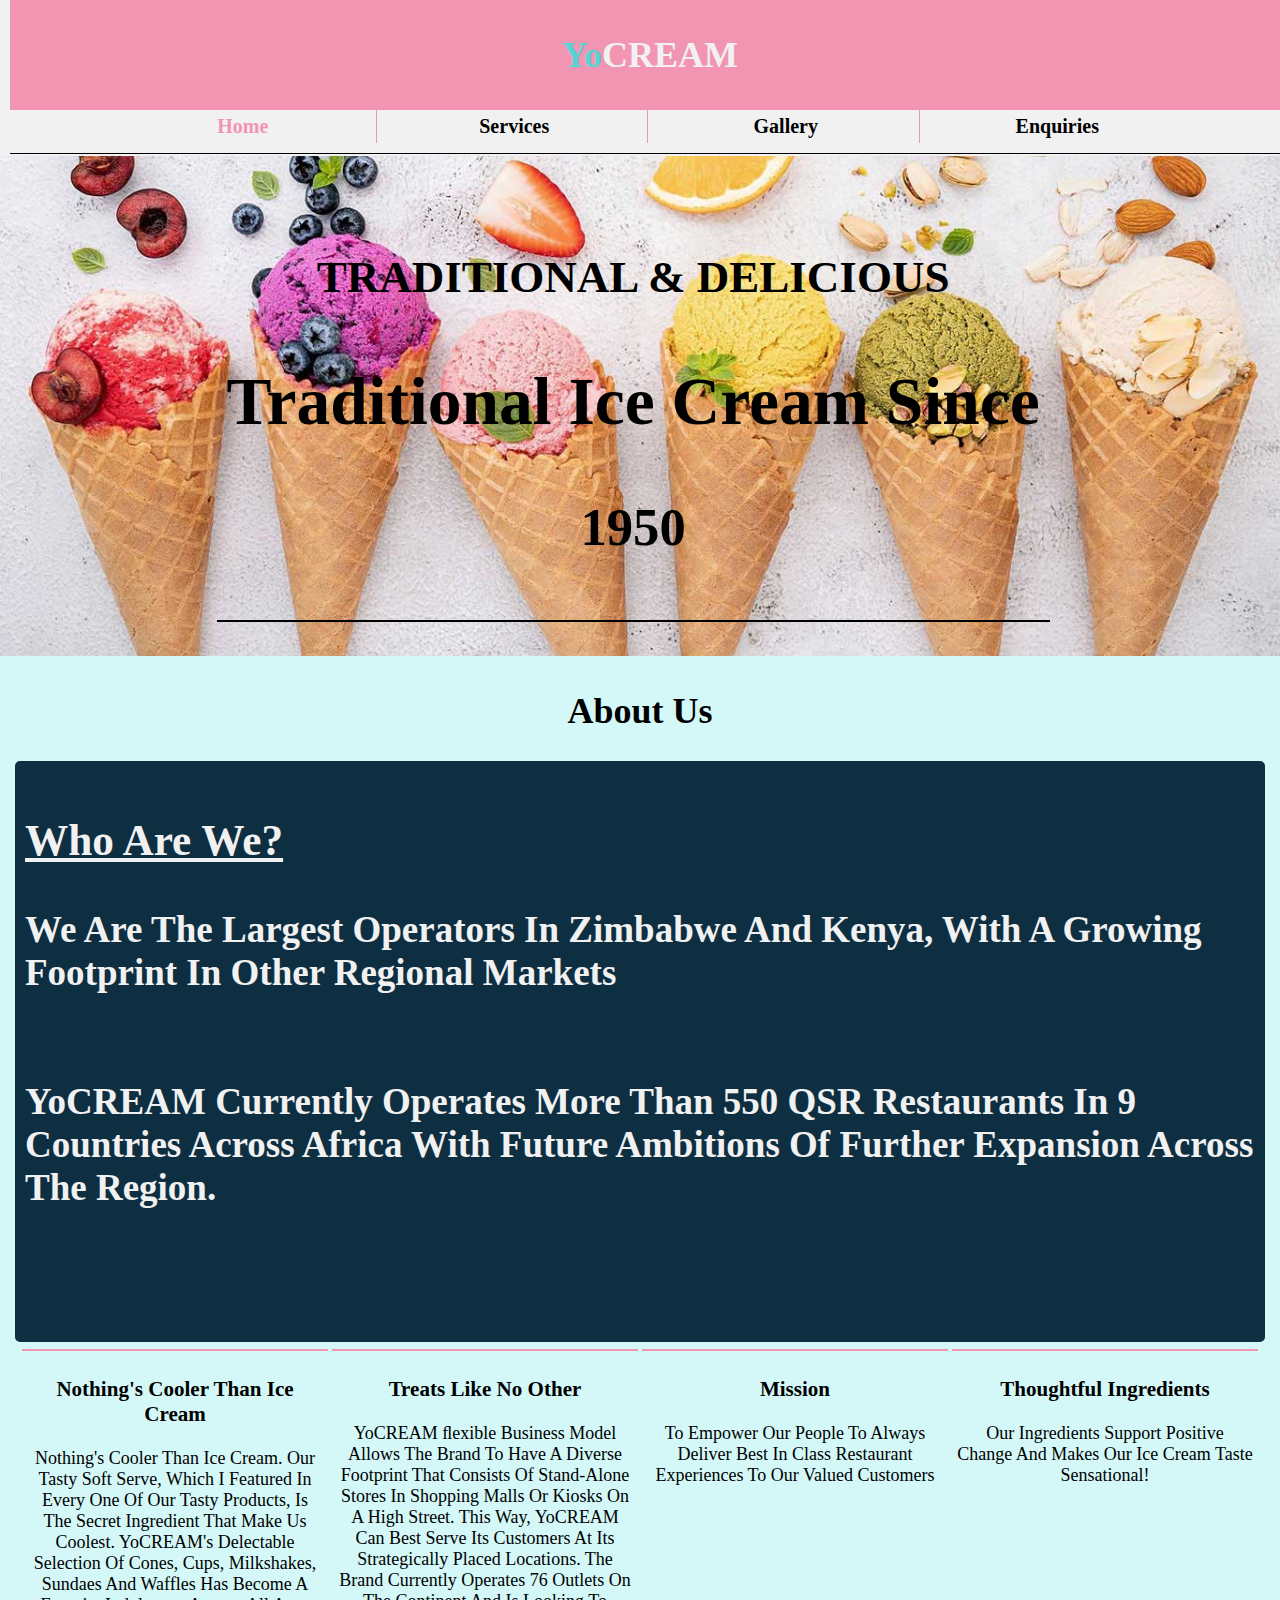
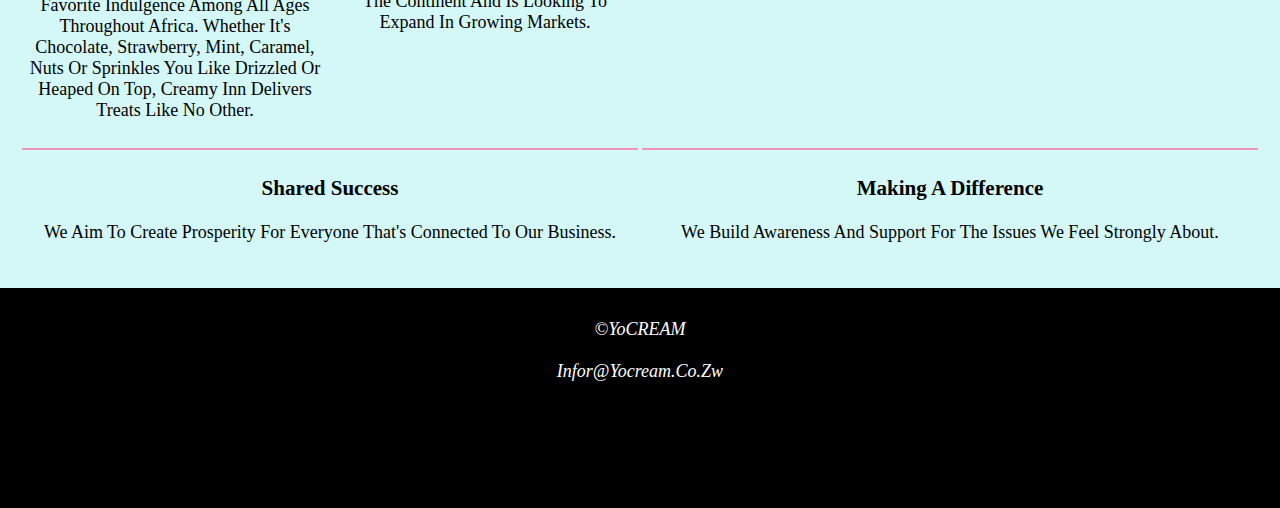
<file: index.html>
<!DOCTYPE html>
<html>
<head>
    <meta charset="utf-8">
    <meta name="viewport" content="width=device-width, initial-scale=1.0">
    <link rel="stylesheet" href="css/style.css">
    <title>Home</title>
</head>
<body class="b1">
    <header>
        <div class="logo">
            <h1 class="lit">Yo</h1><h1>CREAM</h1>
        </div>
        <nav class="navbar">
            <a href="index.html" class="active">Home</a>
            <a href="services.html">Services</a>
            <a href="gallery.html">Gallery</a>
            <a href="enquiry.html">Enquiries</a>
        </nav>
    </header>
    <!--Nav ends-->
    <main>
        <!--Intro starts-->
        <div class="intro">
            <img src="img/carousel-2.jpg" alt="pic">
            <div id="intro-cont">
                <h4>TRADITIONAL & DELICIOUS</h4>
                <h2>Traditional Ice Cream Since</h2>
                <h3>1950</h3>
            </div>
        </div>
        <!--Intro ends-->
        <!--About starts-->
        <div id="home-cont">
            <center>
                <h1>About Us</h1>
            </center>
            <div class="row">
                <div class="content">
                   <h3><u>Who are we?</u></h3>
                   <p>
                    We are the largest operators in Zimbabwe and Kenya, 
                    with a growing footprint in other Regional Markets<br><br><br>
                    YoCREAM currently operates more than 550 QSR restaurants in 9 countries 
                    across Africa with future ambitions of further expansion across the region.<br><br><br>
                   </p>
               </div>
               <div class="box-container">
                   <div class="box">
                       <h3>Nothing's cooler than ice cream</h3>
                       <p>
                        Nothing's cooler than ice cream. Our tasty soft serve, 
                        which i featured in every one of our tasty products, 
                        is the secret ingredient that make us coolest. YoCREAM's 
                        delectable selection of cones, cups, milkshakes, sundaes 
                        and waffles has become a favorite indulgence among all ages 
                        throughout Africa. Whether it's chocolate, strawberry, mint, 
                        caramel, nuts or sprinkles you like drizzled or heaped on top, 
                        Creamy Inn delivers treats like no other.
                       </p>
                   </div>
                   <div class="box">
                       <h3>Treats like no other</h3>
                       <p>
                        YoCREAM ﬂexible business model allows the brand to have a 
                        diverse footprint that consists of stand-alone stores in shopping 
                        malls or kiosks on a high street. This way, YoCREAM can best 
                        serve its customers at its strategically placed locations. The brand 
                        currently operates 76 outlets on the continent and is looking to expand in growing markets.
                       </p>
                   </div>
                   <div class="box">
                       <h3>Mission </h3>
                       <p>To empower our people to always deliver best in class restaurant experiences to our valued customers</p>
                   </div>
                   <div class="box">
                       <h3>Thoughtful Ingredients</h3>
                       <p>Our ingredients support positive change and makes our ice cream taste sensational!</p>
                   </div>
                   <div class="box">
                    <h3>Shared Success</h3>
                    <p>We aim to create prosperity for everyone that's connected to our business.</p>
                   </div>
                   <div class="box">
                    <h3>Making a Difference</h3>
                    <p>We build awareness and support for the issues we feel strongly about.</p>
                   </div>
               </div>
           </div>
        </div>
        <footer>
            <address>
                <center>
                <br>&copy;YoCREAM <br>
                <br>infor@yocream.co.zw <br>
                </center>
            </address>
        </footer>
    </main>
    
</body>
</html>
</file>
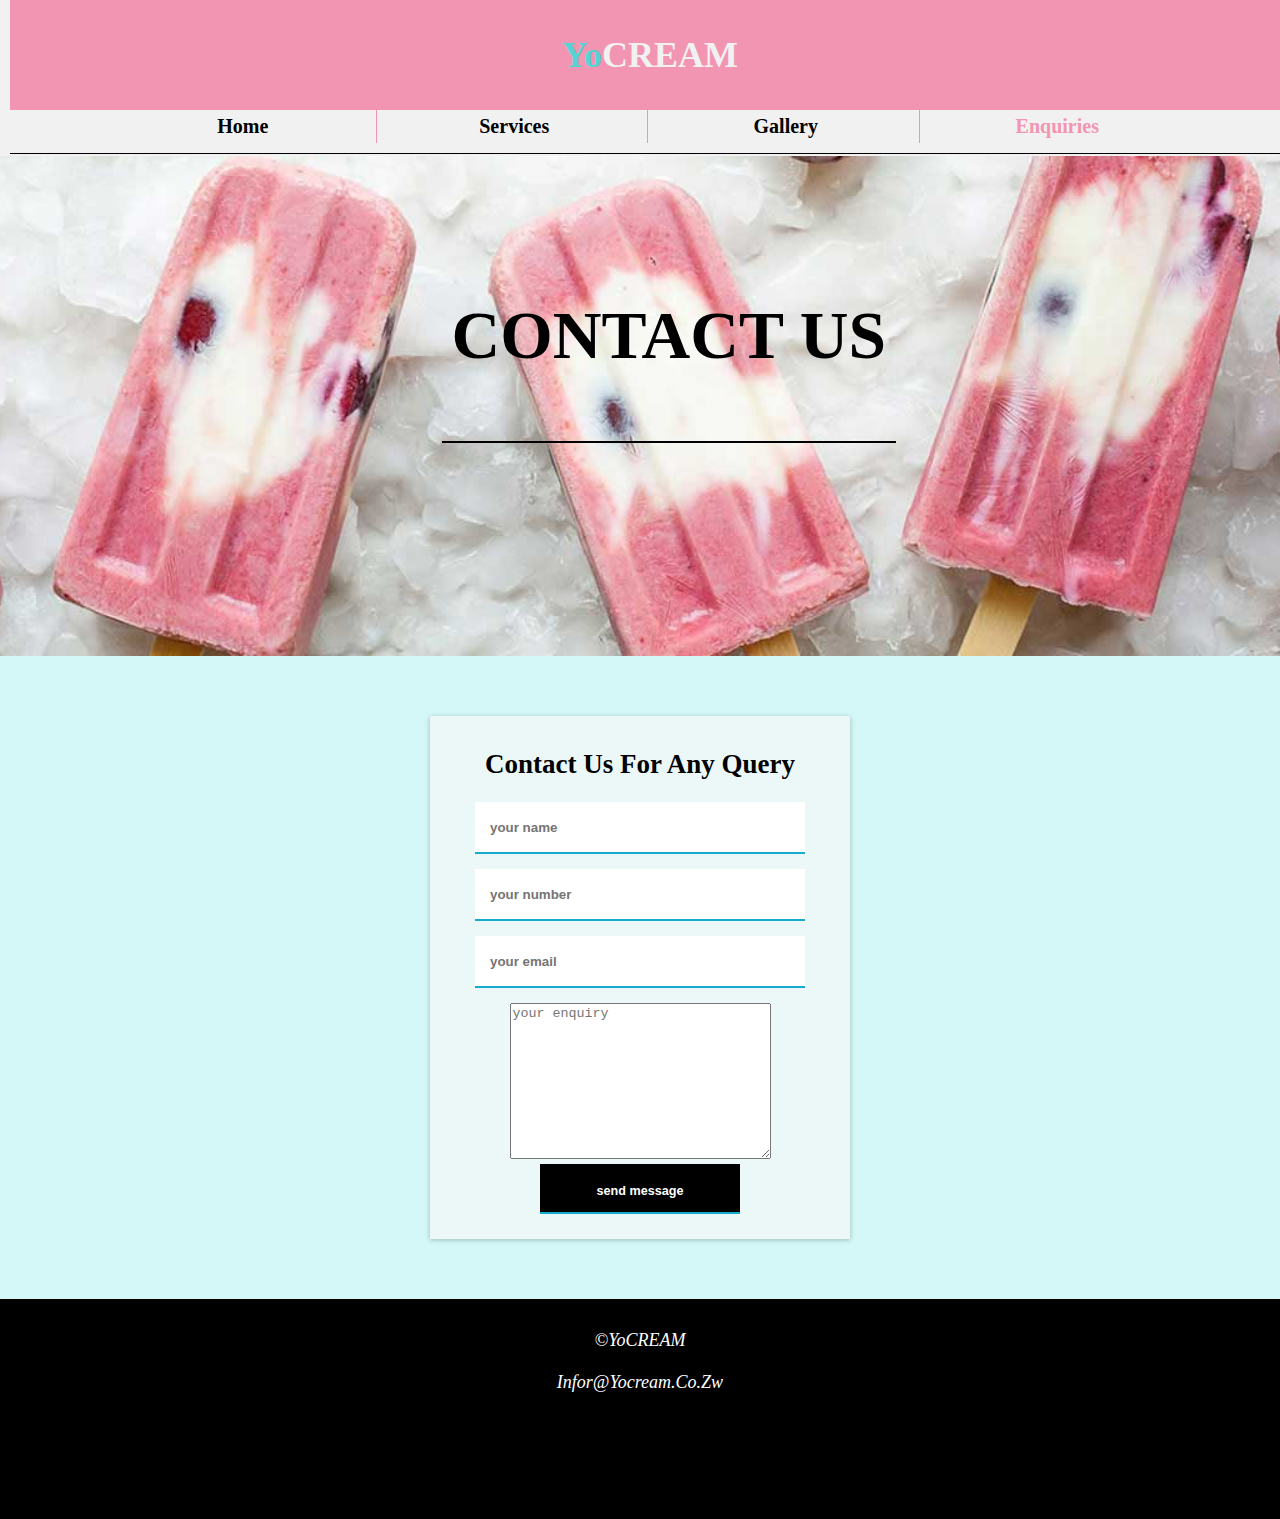
<file: enquiry.html>
<!DOCTYPE html>
<html>
<head>
    <meta charset="utf-8">
    <meta name="viewport" content="width=device-width, initial-scale=1.0">
    <link rel="stylesheet" href="css/style.css">
    <script src="js/script.js"></script>
    <title>Enquiries</title>
</head>
<body>
    <!--Nav starts-->
    <header>
        <div class="logo">
            <h1 class="lit">Yo</h1><h1>CREAM</h1>
        </div>
            <nav class="navbar">
                <a href="index.html">Home</a>
                <a href="services.html">Services</a>
                <a href="gallery.html">Gallery</a>
                <a href="enquiry.html" class="active">Enquiries</a>
            </nav>
    </header>
    <!--Nav ends-->
    <main>
        <!--Intro starts-->
        <div class="intro">
            <img src="img/header.jpg" alt="pic">
            <div id="intro-contact">
                <h2>CONTACT US</h2>
            </div>
        </div>
        <!--Intro ends-->
        <!--Contact starts-->
        <div id="log-cont">
            <div id="logbox">
            <h2>Contact Us For Any Query</h2>
            <form  name="enquiryform" action="" method="host" onsubmit="return validateForm();">
                <input type="text" placeholder="your name" id="myname" name="name">
                <input type="text" placeholder="your number" name="number">
                <input type="text" placeholder="your email" name="emailaddress">
                <textarea placeholder="your enquiry" cols="30" rows="10" name="enquiry"></textarea>
                <input type="submit" value="send message" class="subbutton">
            </form>
            </div>
        </div>
        <!--Contact ends-->
        <!--Footer starts-->
        <footer>
            <address>
                <center>
                    <br>&copy;YoCREAM <br>
                    <br>infor@yocream.co.zw <br>
                </center>
            </address>
        </footer>
        <!--Footer ends-->
    </main>
</body>
</html>
</file>
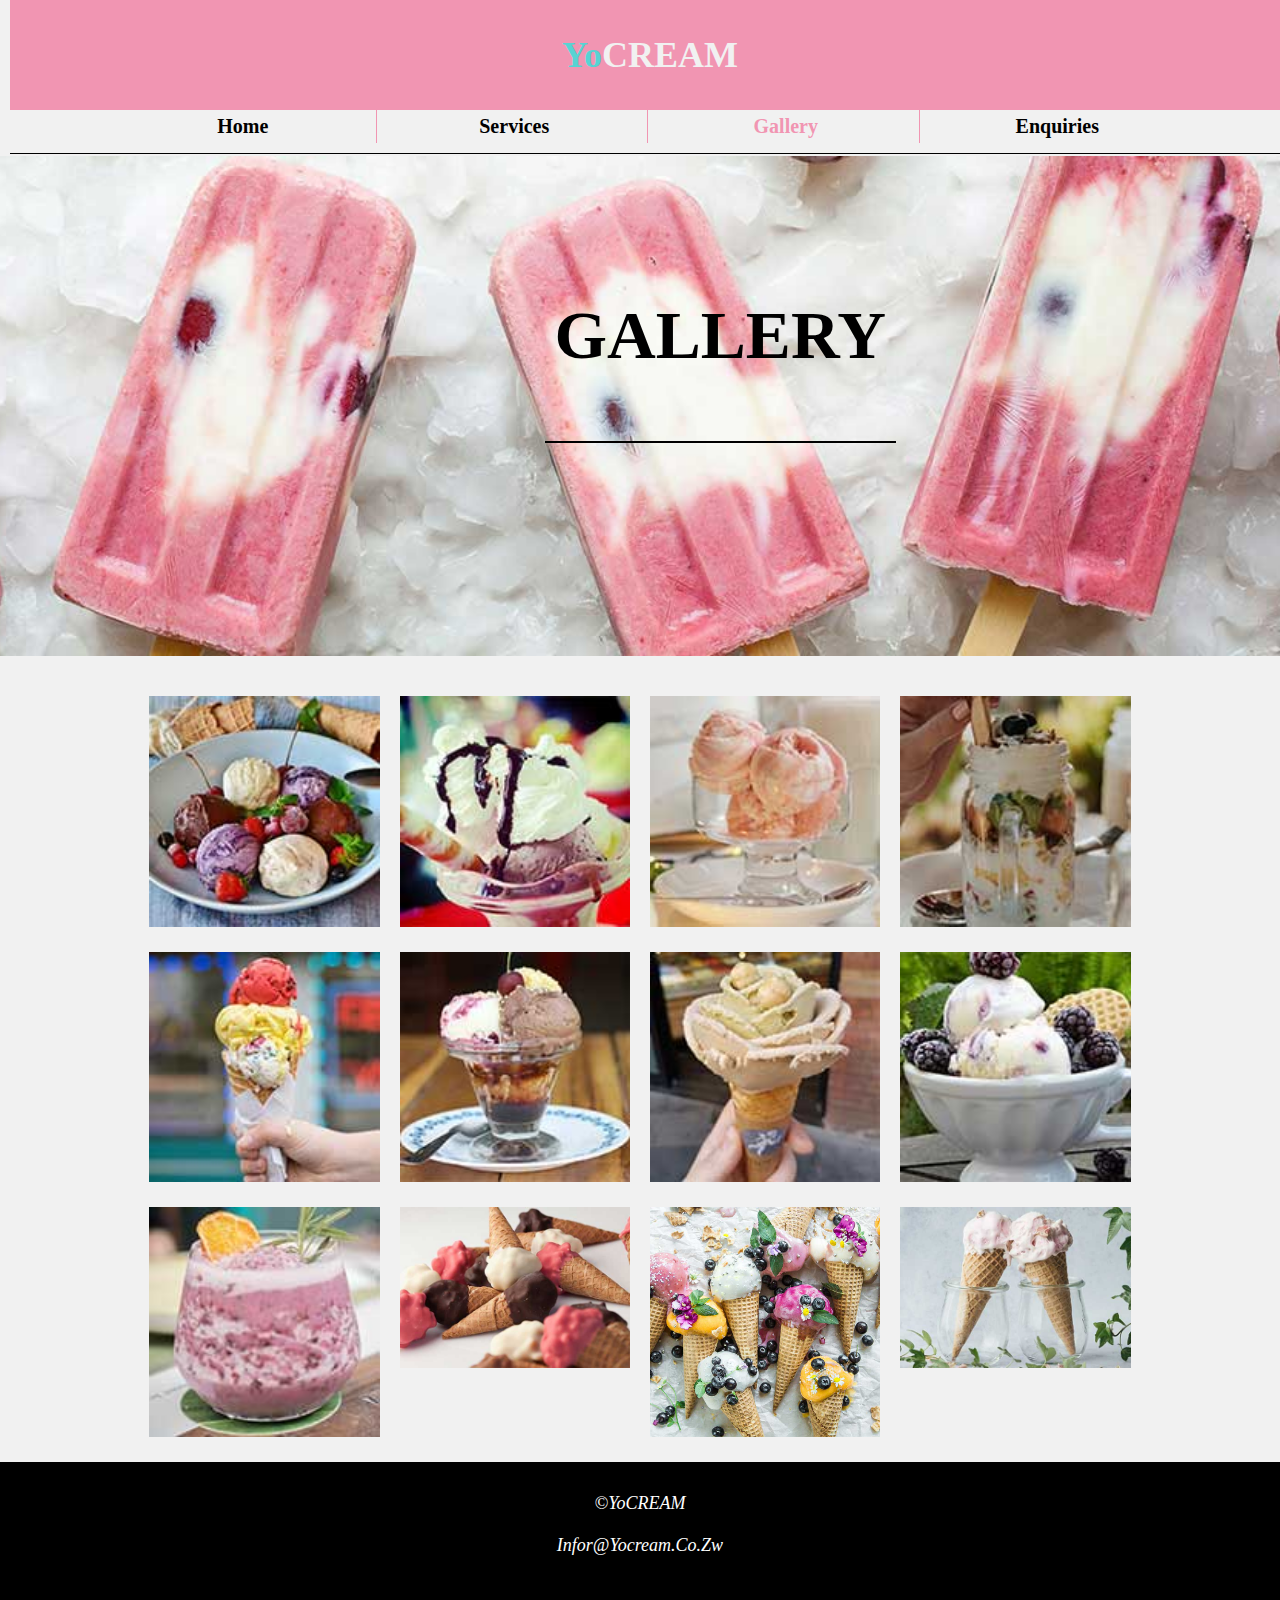
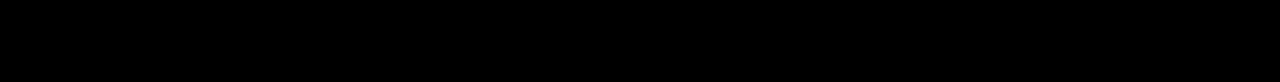
<file: gallery.html>
<!DOCTYPE html>
<html>
<head>
    <meta charset="utf-8">
    <meta name="viewport" content="width=device-width, initial-scale=1.0">
    <link rel="stylesheet" href="css/style.css">
    <title>Gallery</title>
</head>
<body>
    <!--Nav starts-->
    <header>
        <div class="logo">
            <h1 class="lit">Yo</h1><h1>CREAM</h1>
        </div>
            <nav class="navbar">
                <a href="index.html">Home</a>
                <a href="services.html">Services</a>
                <a href="gallery.html" class="active">Gallery</a>
                <a href="enquiry.html">Enquiries</a>
            </nav>
    </header>
    <!--Nav ends-->
    <main>
        <!--Intro starts-->
        <div class="intro">
            <img src="img/header.jpg" alt="pic">
            <div id="intro-contact">
                <h2>GALLERY</h2>
            </div>
        </div>
        <!--Intro ends-->
        <!--Contact starts-->
        <div class="gallery">
            <div class="item">
                <img src="img/service-1.jpg">
            </div>
            <div class="item">
                <img src="img/service-2.jpg">
            </div>
            <div class="item">
                <img src="img/service-3.jpg">
            </div>
            <div class="item">
                <img src="img/service-4.jpg">
            </div>
            <div class="item">
                <img src="img/product-1.jpg">
            </div>
            <div class="item">
                <img src="img/product-2.jpg">
            </div>
            <div class="item">
                <img src="img/product-3.jpg">
            </div>
            <div class="item">
                <img src="img/product-4.jpg">
            </div>
            <div class="item">
                <img src="img/product-5.jpg">
            </div>
            <div class="item">
                <img src="img/product-6.jpg">
            </div>
            <div class="item">
                <img src="img/product-7.jpg">
            </div>
            <div class="item">
                <img src="img/product-8.jpg">
            </div>
        </div>
        <!--Contact ends-->
        <!--Footer starts-->
        <footer>
            <address>
                <center>
                    <br>&copy;YoCREAM <br>
                    <br>infor@yocream.co.zw <br>
                </center>
            </address>
        </footer>
        <!--Footer ends-->
    </main>
</body>
</html>
</file>
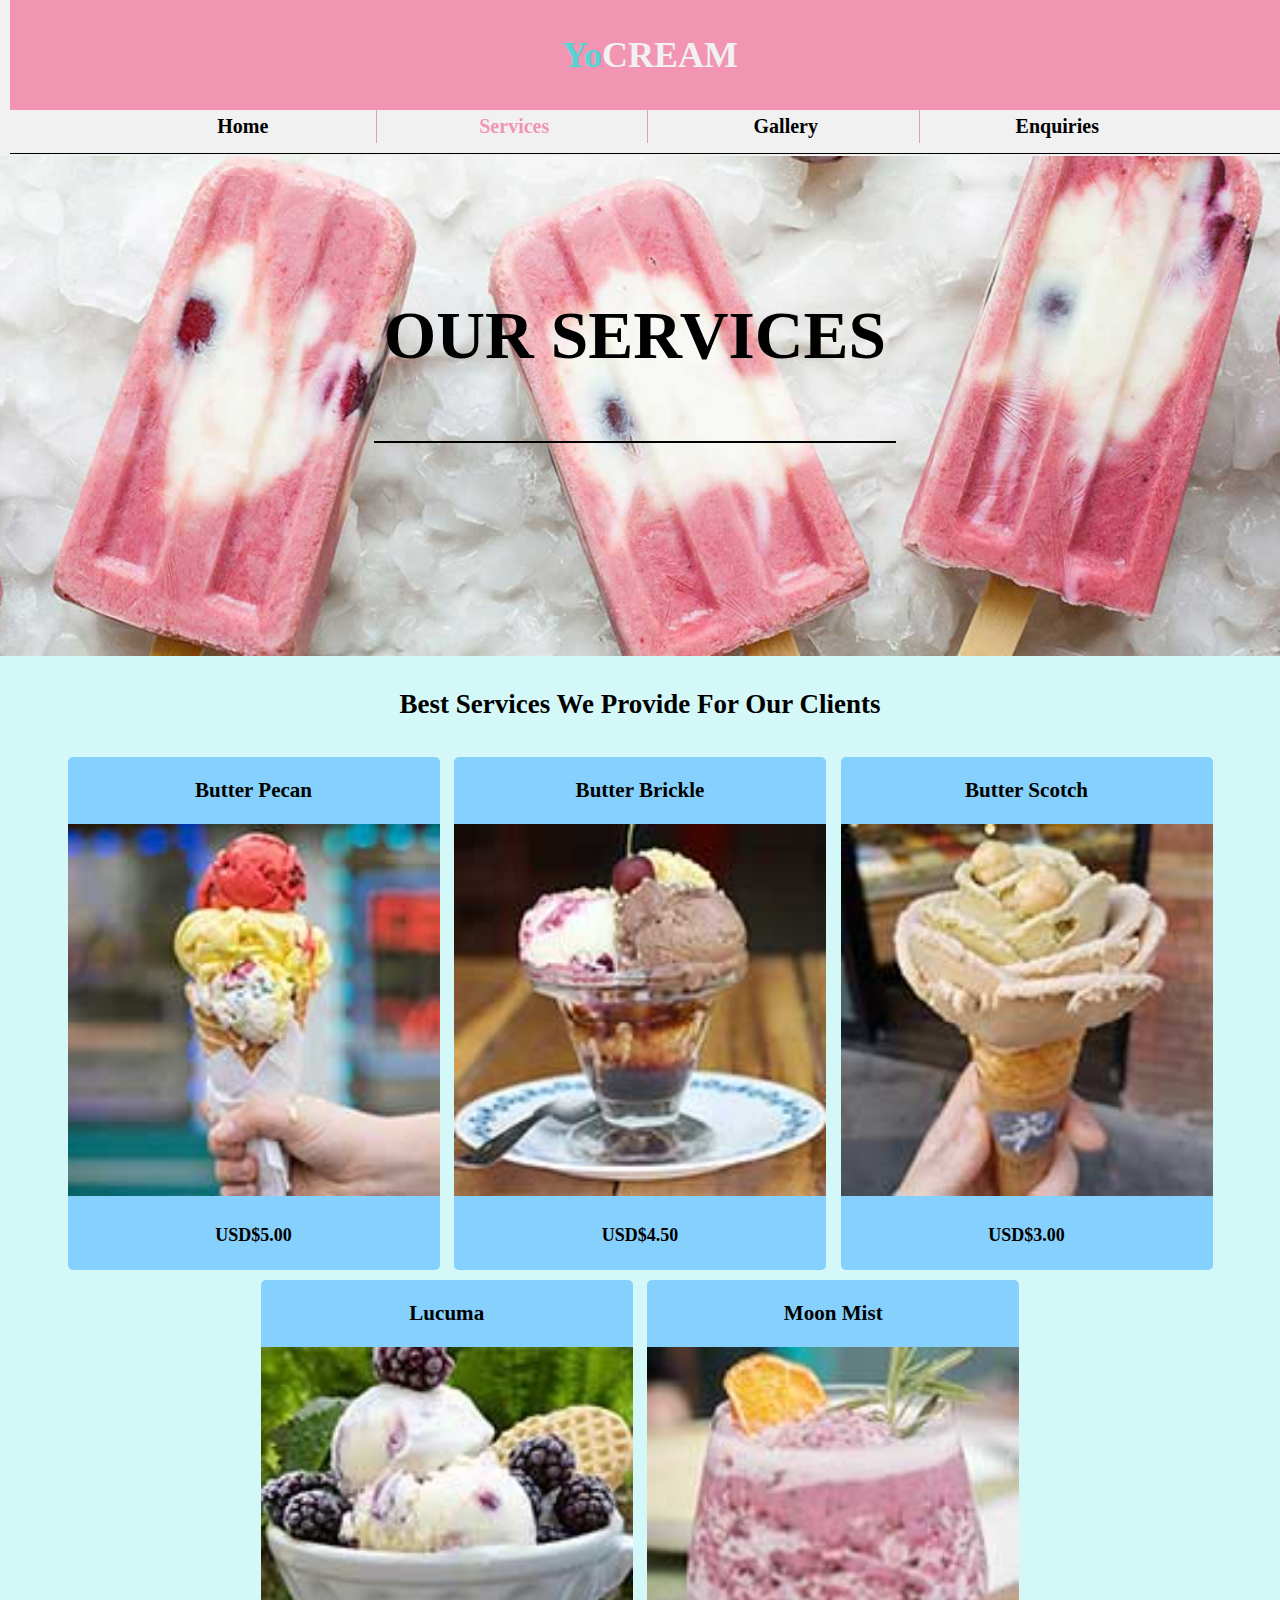
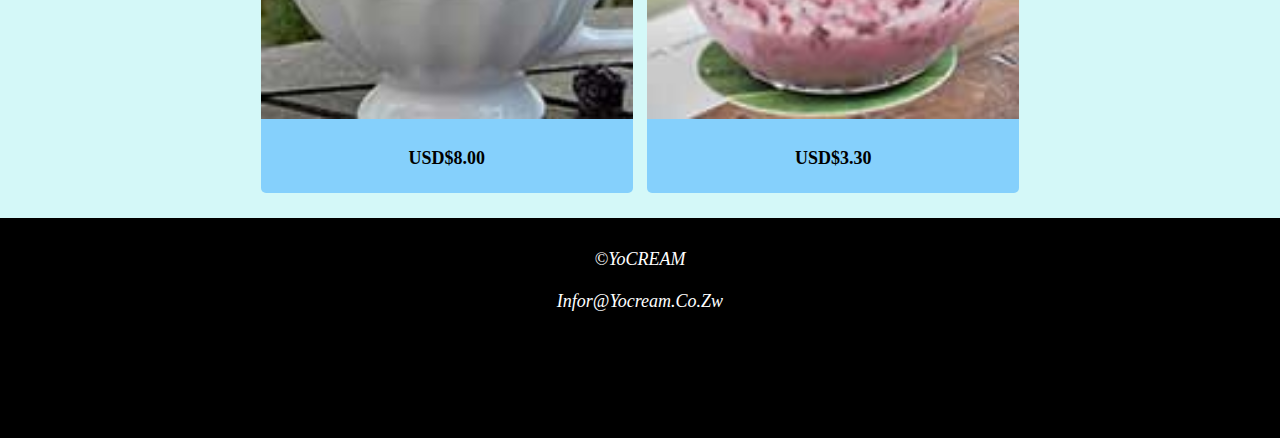
<file: services.html>
<!DOCTYPE html>
<html>
<head>
    <meta charset="utf-8">
    <meta name="viewport" content="width=device-width, initial-scale=1.0">
    <link rel="stylesheet" href="css/style.css">
    <title>Services</title>
</head>
<body>
    <header>
        <div class="logo">
            <h1 class="lit">Yo</h1><h1>CREAM</h1>
        </div>
            <nav class="navbar">
                <a href="index.html">Home</a>
                <a href="services.html" class="active">Services</a>
                <a href="gallery.html">Gallery</a>
                <a href="enquiry.html">Enquiries</a>
            </nav>
    </header>
    <main>
        <div class="intro">
        <img src="img/header.jpg" alt="pic">
        <div id="intro-serv">
            <h2>OUR SERVICES</h2>
        </div>
        </div>
        <div class="roww">
            <h2>Best Services We Provide For Our Clients</h2>
            <div class="boxcontainer">
                <div class="boxx">
                    <h3>Butter Pecan</h3>
                    <img src="img/product-1.jpg" alt="">
                    <h4>USD$5.00</h4>
                </div>
                <div class="boxx">
                    <h3>Butter Brickle</h3>
                    <img src="img/product-2.jpg" alt="">
                    <h4>USD$4.50</h4>
                </div>
                <div class="boxx">
                    <h3>Butter Scotch</h3>
                    <img src="img/product-3.jpg" alt="">
                    <h4>USD$3.00</h4>
                </div>
                <div class="boxx">
                    <h3>Lucuma</h3>
                    <img src="img/product-4.jpg" alt="">
                    <h4>USD$8.00</h4>
                </div>
                <div class="boxx">
                    <h3>Moon Mist</h3>
                    <img src="img/product-5.jpg" alt="">
                    <h4>USD$3.30</h4>
                </div>
            </div>
        </div>
        <footer>
            <address>
                <center>
                    <br>&copy;YoCREAM <br>
                    <br>infor@yocream.co.zw <br>
                </center>
            </address>
        </footer>
    </main>
</body>
</html>
</file>
<file: css/style.css>
body{
    text-transform: capitalize;
    background-size: cover;
    background-color: #f1f1f1;
    color: black;
    font-size: 18px;
    margin: 0px;
}
.logo{
    color: #f1f1f1;
    background-color: #F195B2;
}
a{
    text-align: center;
    text-decoration: none;
    font-weight: bold;
    display: inline-block;
    color: black;
    font-size: 20px;
    width: 20%;
    border-right: solid 1px #F195B2;
    padding: 5px;
    margin-bottom: 10px;
    margin-left: 0px;
}
nav a:last-child{
    border-right: none;
}
.active{
    color: #F195B2;
}
a:hover{
    background-color: rgba(250, 193, 233, 0.062);
    color: #F195B2;
}
a:focus{
    background-color: #ffffff;
    color: black;
}
div{
    padding: 10px;
    height: max-content;
}
footer{
    color: #ffffff;
    display: block;
    text-align: center;
    width: 100%;
    background-color: black;
    padding-top: 10px;
    padding-bottom: 10px;
    clear:both;
}
img{
    width: 100%;
    height: 100%;
    position: center;
    object-fit: cover;
}
header{
    position: relative;
    top: 0px;
    z-index: 9;
    width: 100%;
    text-align: center;
    background-color: #f1f1f1;
    border-radius: 5px;
    padding-bottom: 2px;
    right: -10px;
    -webkit-border-radius: 5px;
    -moz-border-radius: 5px;
    -ms-border-radius: 5px;
    -o-border-radius: 5px;
}
.navbar{
    border-bottom: 1px solid black;
}
main{
    margin: 0px;
}
.intro{
    padding: 0px;
    text-align: center;
    font-size: 25px;
    position: relative;
    height: 500px;
    border: 0px;
    text-align: center;
}
.intro h2 h3 h4{
    position: absolute;
    top: 200px;
    right: 200px;
}
#intro-cont{
    border-bottom: 2px solid black;
    color: black;
    font-weight: bold;
    position: absolute;
    top: 5%;
    right: 18%;
    font-size: 45px;
}
#intro-contact{
    color: black;
    font-weight: bold;
    position: absolute;
    top: 15%;
    right: 30%;
    font-size: 45px;
    border-bottom: 2px solid black;
}
#intro-serv{
    color: black;
    font-weight: bold;
    position: absolute;
    top: 15%;
    right: 30%;
    font-size: 45px;
    border-bottom: 2px solid black;
}
#log-cont, #home-cont{
    background-color: rgb(212, 248, 248);
}
form input{
    display: block;
    align-self: center;
}
#logbox {
    text-align: center;
    display: flexbox;
    padding: 10px;
    margin: 50px auto;
    width: 400px;
    background-color:  rgb(236, 248, 248);
    -webkit-box-shadow: 0 1px 5px rgba(0, 0, 0, 0.25);
    -moz-box-shadow: 0 1px 5px rgba(0, 0, 0, 0.25);
    box-shadow: 0 1px 5px rgba(0, 0, 0, 0.25);
}
.subbutton{
    cursor: pointer;
    font-size: 70%;
    display: inline-block;
    width: 50%;
    padding: 20px;
    margin-left: 25%;
    margin-right: 25%;
    background-color: black;
    color: #ffffff;
    transition-property: border-radius, font-size;
    transition-delay: .1s;
    transition-duration: .2s;
}
.subbutton:hover{
    font-size: 100%;
    border-radius: 10px;
    transition-timing-function: linear;
}
input {
    font-weight: bold;
    color: #000000;
    width: 75%;
    height: 50px;
    display: block;
    margin: 0 auto 15px;
    padding: 0 15px;
    border: none;
    border-bottom: 2px solid #17aacf;
}
input:focus {
    outline: none;
    border-bottom-color: #3CC !important;
}
input:hover {
    border-bottom-color: #F195B2;
}
footer{
    align-items: center;
    height: 200px;
}
.row ,.box-container{
	display: flex;
	flex-wrap: wrap;
	padding: 5px;
	flex: 1 1 40rem;
}
.box{
	flex: 1 1 18rem;
	text-align: center;
	padding: 5px;
    border-top: 2px solid #F195B2;
    margin: 2px;
}
.roww{
    text-align: center;
    background-color:  rgb(212, 248, 248);
}
.boxx{
    background-color: #85d0fc;
    flex: 1 1 18rem;
    text-align: center;
    padding: 0px;
    display: inline-block;
    width: 30%;
    margin: 5px;
    border-radius: 5px;
    -webkit-border-radius: 5px;
    -moz-border-radius: 5px;
    -ms-border-radius: 5px;
    -o-border-radius: 5px;
}
.content{
    flex: 1 1 40rem;
    font-weight: bold;
    font-size: 37px;
    padding: 10px;
    color: #f1f1f1;
    background-color: #0e2f42;
    border-radius: 5px;
    -webkit-border-radius: 5px;
    -moz-border-radius: 5px;
    -ms-border-radius: 5px;
    -o-border-radius: 5px;
}
.logo h1{
    display: inline-block;
}.lit{
    color: rgb(88, 211, 211);
}
.highlight{
    background-color: #F195B2;
}
.item{
    width: 20%;
}
.gallery{
    display: flex;
    justify-content: center;
    flex-wrap: wrap;
    width: 90%;
    max-width: 1300px;
    margin: 20px auto 0;
}
</file>
